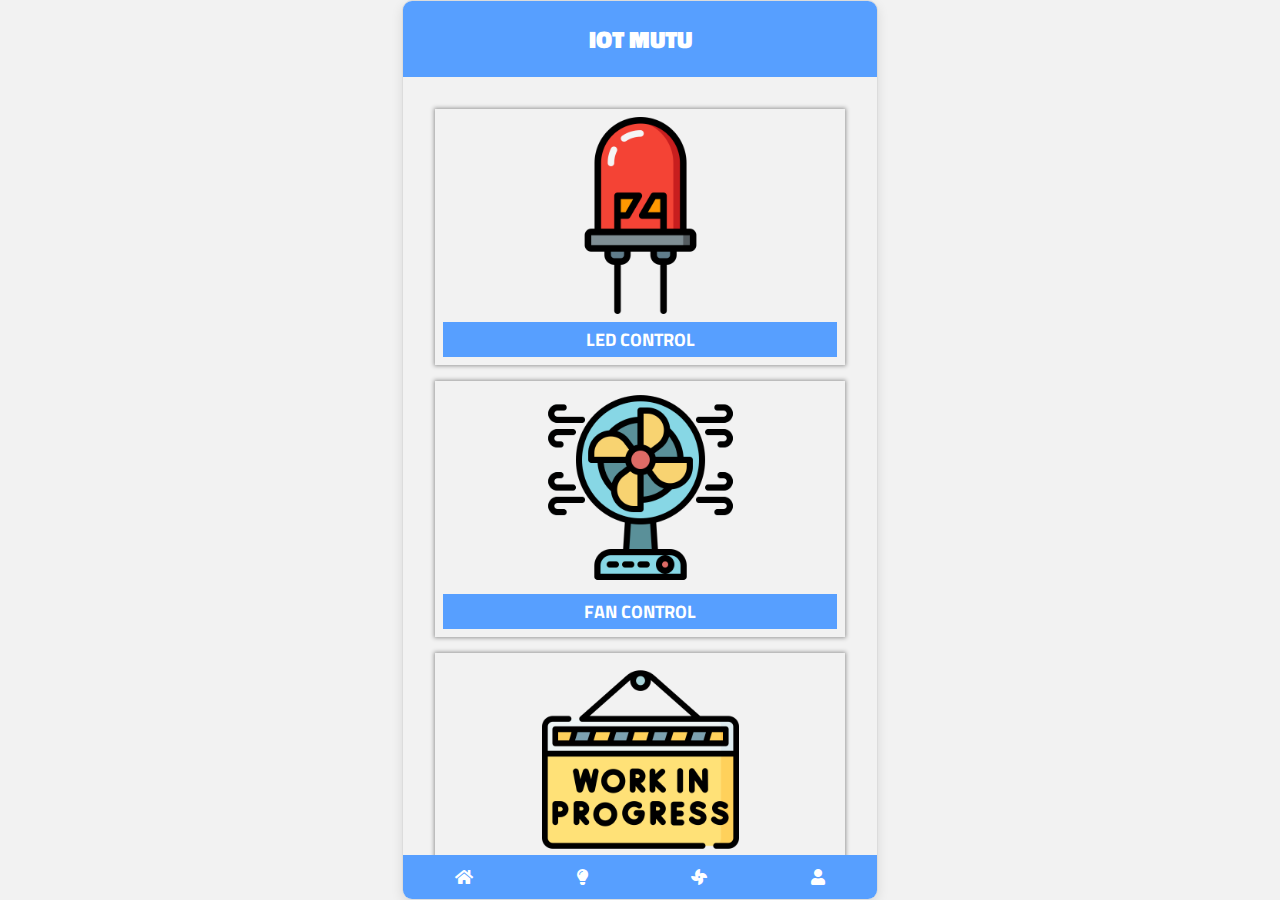
<file: index.html>
<!DOCTYPE html>
<html lang="en">
  <head>
    <meta charset="UTF-8" />
    <meta name="viewport" content="width=device-width, initial-scale=1.0" />
    <link rel="stylesheet" href="assets/css/style.css" />
    <link
      rel="stylesheet"
      href="https://cdnjs.cloudflare.com/ajax/libs/font-awesome/5.15.4/css/all.min.css"
    />
    <title>PROJECT IoT</title>
  </head>
  <body>
    <div class="layouts">
      <section class="navbar">
        <h3>IOT MUTU</h3>
      </section>

      <section class="items">
        <div class="item">
          <img src="/assets/img/led-on.png" class="item-image" />
          <button class="item-submit" onclick="location.href='led.html'">
            LED CONTROL
          </button>
        </div>
        <div class="item">
          <img src="/assets/img/fan.png" class="item-image" />
          <button class="item-submit" onclick="location.href='fan.html'">
            FAN CONTROL
          </button>
        </div>
        <div class="item">
          <img src="/assets/img/wip.png" class="item-image" />
          <button class="item-submit">ONGOING</button>
        </div>
      </section>

      <section class="buttombar">
        <ul>
          <li>
            <a href="/"><i class="fas fa-home"></i></a>
          </li>
          <li>
            <a href="led.html"><i class="fas fa-lightbulb"></i></a>
          </li>
          <li>
            <a href="fan.html"><i class="fas fa-fan"></i></a>
          </li>
          <li>
            <a href=""><i class="fas fa-user"></i></a>
          </li>
        </ul>
      </section>
    </div>
    <!-- Dengan IoT -->
    <script src="assets/js/main.js"></script>
    <!-- tanpa IoT -->
    <!-- <script src="assets/js/no-IoT.js"></script> -->
  </body>
</html>
</file>
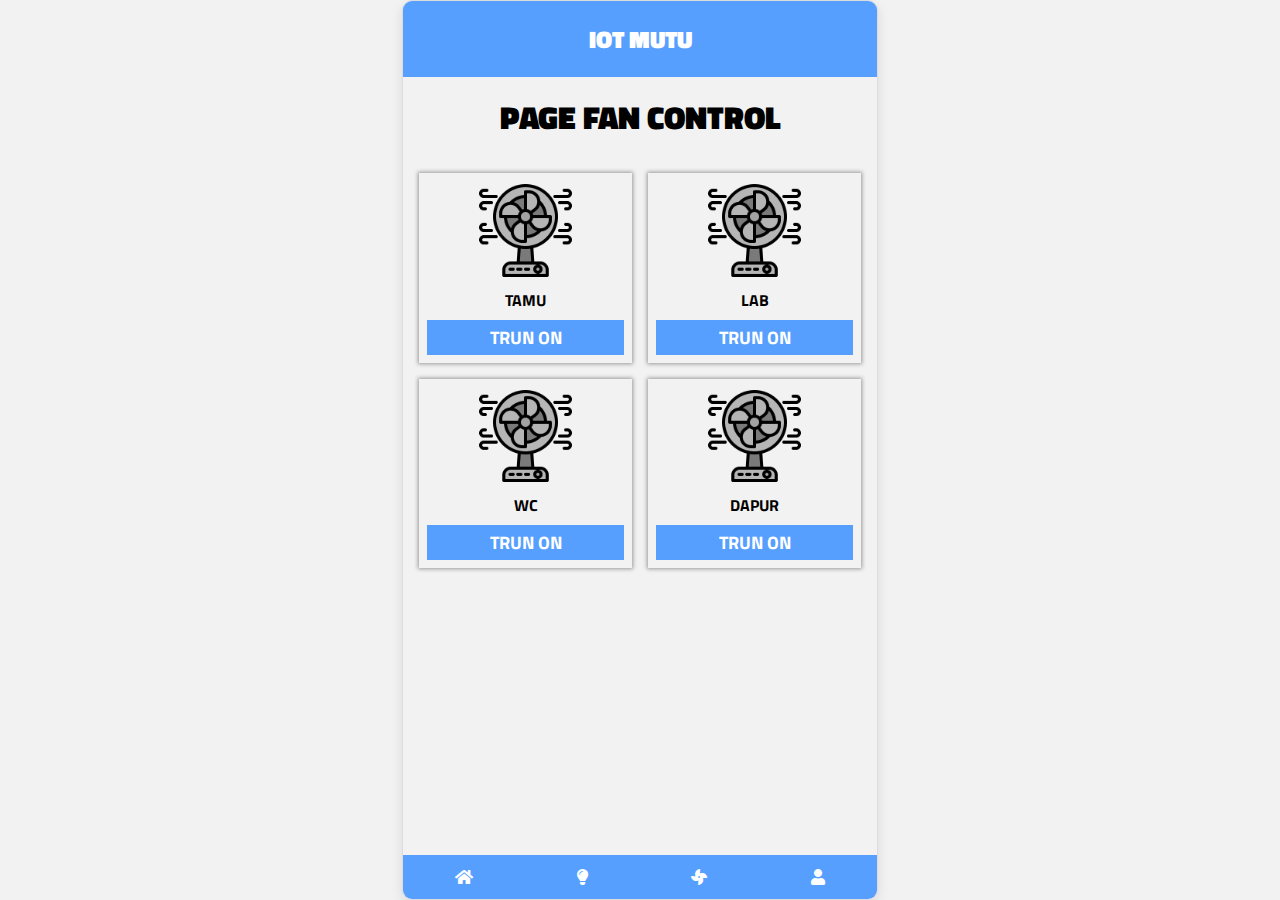
<file: fan.html>
<!DOCTYPE html>
<html lang="en">
  <head>
    <meta charset="UTF-8" />
    <meta name="viewport" content="width=device-width, initial-scale=1.0" />
    <link rel="stylesheet" href="assets/css/style.css" />
    <link
      rel="stylesheet"
      href="https://cdnjs.cloudflare.com/ajax/libs/font-awesome/5.15.4/css/all.min.css"
    />
    <title>FAN CONTROL</title>
  </head>
  <body>
    <div class="layouts">
      <section class="navbar">
        <h3>IOT MUTU</h3>
      </section>
      <section class="page-title">
        <h3>PAGE FAN CONTROL</h3>
      </section>
      <section class="fans">
        <div class="fan">
          <img
            src="/assets/img/fan-off.png"
            class="fan-image"
            id="tamuFanImage"
          />
          <p class="fan-location-text">TAMU</p>
          <button class="fan-submit" id="fanTamu" onclick="setTamuFan()">
            TRUN ON
          </button>
        </div>
        <div class="fan">
          <img
            src="/assets/img/fan-off.png"
            class="fan-image"
            id="labFanImage"
          />
          <p class="fan-location-text">LAB</p>
          <button class="fan-submit" id="fanLab" onclick="setLabFan()">
            TRUN ON
          </button>
        </div>
        <div class="fan">
          <img
            src="/assets/img/fan-off.png"
            class="fan-image"
            id="wcFanImage"
          />
          <p class="fan-location-text">WC</p>
          <button class="fan-submit" id="fanWc" onclick="setWcFan()">
            TRUN ON
          </button>
        </div>
        <div class="fan">
          <img
            src="/assets/img/fan-off.png"
            class="fan-image"
            id="dapurFanImage"
          />
          <p class="fan-location-text">DAPUR</p>
          <button class="fan-submit" id="fanDapur" onclick="setDapurFan()">
            TRUN ON
          </button>
        </div>
      </section>

      <section class="buttombar">
        <ul>
          <li>
            <a href="/"><i class="fas fa-home"></i></a>
          </li>
          <li>
            <a href="led.html"><i class="fas fa-lightbulb"></i></a>
          </li>
          <li>
            <a href="fan.html"><i class="fas fa-fan"></i></a>
          </li>
          <li>
            <a href=""><i class="fas fa-user"></i></a>
          </li>
        </ul>
      </section>
    </div>
    <!-- Dengan IoT -->
    <script src="assets/js/main.js"></script>
    <!-- tanpa IoT -->
    <!-- <script src="assets/js/no-IoT.js"></script> -->
  </body>
</html>
</file>
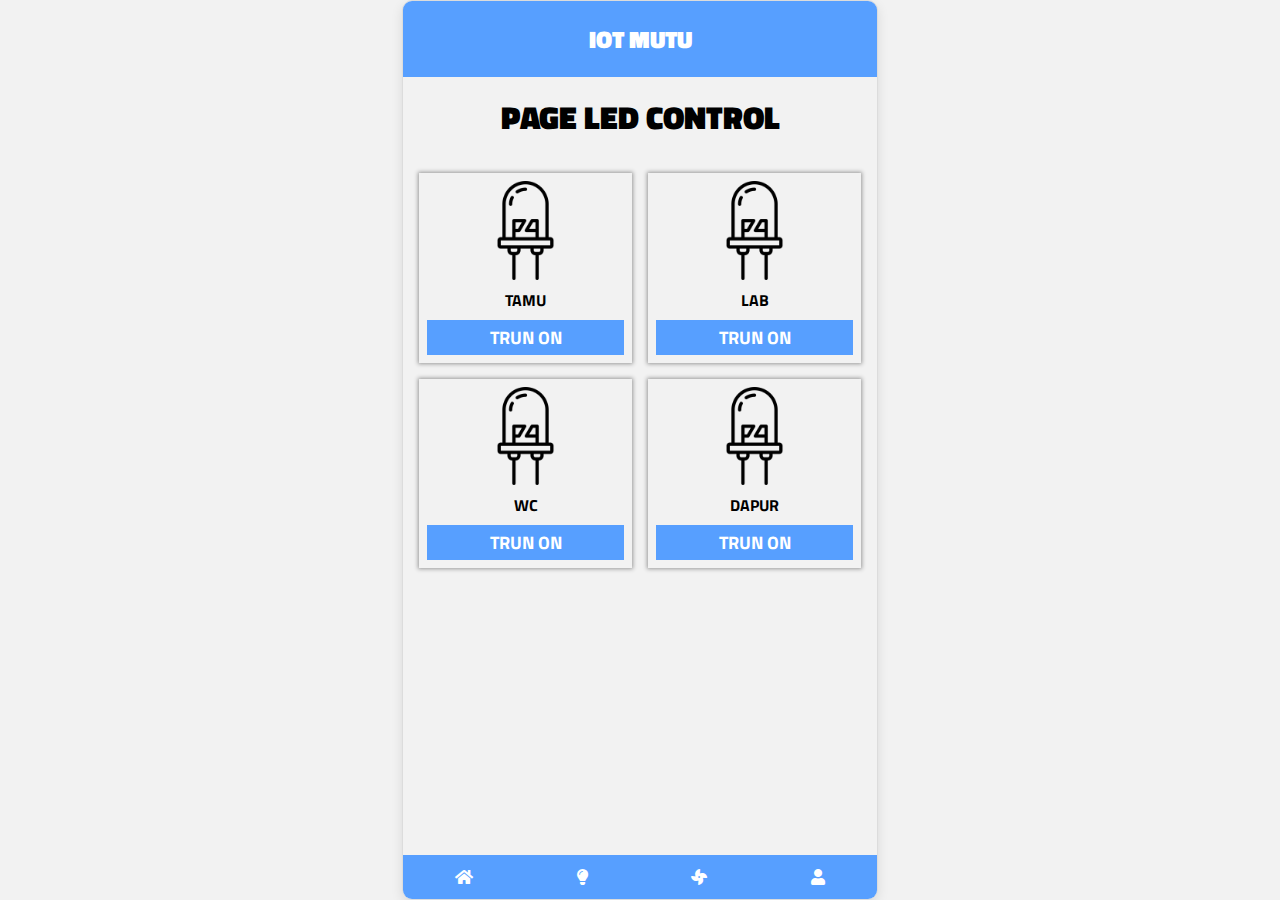
<file: led.html>
<!DOCTYPE html>
<html lang="en">
  <head>
    <meta charset="UTF-8" />
    <meta name="viewport" content="width=device-width, initial-scale=1.0" />
    <link rel="stylesheet" href="assets/css/style.css" />
    <link
      rel="stylesheet"
      href="https://cdnjs.cloudflare.com/ajax/libs/font-awesome/5.15.4/css/all.min.css"
    />
    <title>LED CONTROL</title>
  </head>
  <body>
    <div class="layouts">
      <section class="navbar">
        <h3>IOT MUTU</h3>
      </section>
      <section class="page-title">
        <h3>PAGE LED CONTROL</h3>
      </section>
      <section class="leds">
        <div class="led">
          <img
            src="/assets/img/led-off.png"
            class="led-image"
            id="tamuLedImage"
          />
          <p class="led-location-text">TAMU</p>
          <button class="led-submit" id="ledTamu" onclick="setTamuLed()">
            TRUN ON
          </button>
        </div>
        <div class="led">
          <img
            src="/assets/img/led-off.png"
            class="led-image"
            id="labLedImage"
          />
          <p class="led-location-text">LAB</p>
          <button class="led-submit" id="ledLab" onclick="setLabLed()">
            TRUN ON
          </button>
        </div>
        <div class="led">
          <img
            src="/assets/img/led-off.png"
            class="led-image"
            id="wcLedImage"
          />
          <p class="led-location-text">WC</p>
          <button class="led-submit" id="ledWc" onclick="setWcLed()">
            TRUN ON
          </button>
        </div>
        <div class="led">
          <img
            src="/assets/img/led-off.png"
            class="led-image"
            id="dapurLedImage"
          />
          <p class="led-location-text">DAPUR</p>
          <button class="led-submit" id="ledDapur" onclick="setDapurLed()">
            TRUN ON
          </button>
        </div>
      </section>

      <section class="buttombar">
        <ul>
          <li>
            <a href="/"><i class="fas fa-home"></i></a>
          </li>
          <li>
            <a href="led.html"><i class="fas fa-lightbulb"></i></a>
          </li>
          <li>
            <a href="fan.html"><i class="fas fa-fan"></i></a>
          </li>
          <li>
            <a href=""><i class="fas fa-user"></i></a>
          </li>
        </ul>
      </section>
    </div>
    <!-- Dengan IoT -->
    <script src="assets/js/main.js"></script>
    <!-- tanpa IoT -->
    <!-- <script src="assets/js/no-IoT.js"></script> -->
  </body>
</html>
</file>
<file: assets/css/style.css>
@import url("https://fonts.googleapis.com/css2?family=Titillium+Web:ital,wght@0,200;0,300;0,400;0,600;0,700;0,900;1,200;1,300;1,400;1,600;1,700&display=swap");

/* Reset margin dan padding, menggunakan font Titillium Web dari Google Fonts */
*,
html {
  margin: 0;
  padding: 0;
  box-sizing: border-box;
  font-family: "Titillium Web", sans-serif;
}

body {
  background-color: #f2f2f2; /* Warna latar belakang untuk body */
}

/* Mengatur layout utama */
.layouts {
  width: 100%; /* Mengatur lebar maksimal */
  max-width: 476px; /* Batas lebar maksimal untuk tampilan responsif */
  height: 100vh; /* Set tinggi penuh viewport */
  border: 1px solid #dcdcdc; /* Garis border */
  position: relative;
  border-radius: 10px; /* Membuat sudut membulat */
  overflow: hidden; /* Menyembunyikan elemen di luar batas layout */
  margin: 0 auto; /* Pusatkan secara horizontal */
  box-shadow: 0px 4px 12px rgba(0, 0, 0, 0.1); /* Bayangan untuk efek elevasi */
}

/* Navbar bagian atas */
.navbar {
  background-color: #579fff; /* Warna latar belakang */
  padding: 20px;
  text-align: center;
}

.navbar h3 {
  color: white; /* Warna teks */
  font-weight: 900;
  font-size: 1.5rem;
  margin: 0;
}

/* Bagian yang menampung item di dalam layout */
.items {
  display: flex;
  flex-direction: column;
  height: calc(
    100vh - 100px
  ); /* Hitung tinggi berdasarkan navbar dan buttombar */
  overflow-y: scroll; /* Aktifkan scroll vertikal */
  padding: 32px;
  gap: 16px; /* Jarak antara item */
}

/* Tampilan untuk setiap item */
.item {
  display: flex;
  flex-direction: column;
  align-items: center;
  gap: 8px;
  padding: 8px;
  background-color: #f2f2f2;
  box-shadow: 0px 0px 4px 1px #999; /* Efek bayangan */
}

/* Gambar dalam item */
.item-image {
  width: 50%; /* Ukuran gambar dalam item */
}

/* Tombol submit untuk item */
.item-submit {
  background-color: #579fff;
  padding: 4px 8px;
  width: 100%;
  color: #fff;
  font-weight: bolder;
  font-size: 18px;
  border: none; /* Hilangkan border */
}

/* Tampilan untuk kumpulan LED */
.leds {
  display: grid;
  grid-template-columns: repeat(2, 1fr); /* Susun dua kolom */
  gap: 16px; /* Jarak antara item LED */
  padding: 16px;
}

/* Tampilan untuk setiap LED */
.led {
  display: flex;
  flex-direction: column;
  align-items: center;
  gap: 8px;
  padding: 8px;
  background-color: #f2f2f2;
  box-shadow: 0px 0px 4px 1px #999;
}

/* Teks penunjuk lokasi LED */
.led-location-text {
  font-weight: 700;
}

/* Gambar LED */
.led-image {
  width: 50%;
  object-fit: cover; /* Pastikan gambar terisi secara proporsional */
}

/* Tombol untuk mengontrol LED */
.led-submit {
  background-color: #579fff;
  padding: 4px 8px;
  width: 100%;
  color: #fff;
  font-weight: bolder;
  font-size: 18px;
  border: none;
}

/* Tampilan untuk kumpulan FAN */
.fans {
  display: grid;
  grid-template-columns: repeat(2, 1fr); /* Susun dua kolom */
  gap: 16px; /* Jarak antara item fan */
  padding: 16px;
}

/* Tampilan untuk setiap FAN */
.fan {
  display: flex;
  flex-direction: column;
  align-items: center;
  gap: 8px;
  padding: 8px;
  background-color: #f2f2f2;
  box-shadow: 0px 0px 4px 1px #999;
}

/* Teks penunjuk lokasi FAN */
.fan-location-text {
  font-weight: 700;
}

/* Gambar fan */
.fan-image {
  width: 50%;
  object-fit: cover; /* Pastikan gambar terisi secara proporsional */
}

/* Tombol untuk mengontrol FAN */
.fan-submit {
  background-color: #579fff;
  padding: 4px 8px;
  width: 100%;
  color: #fff;
  font-weight: bolder;
  font-size: 18px;
  border: none;
}

/* Bagian judul halaman */
.page-title {
  padding: 16px;
}

.page-title h3 {
  text-align: center;
  font-weight: 800;
  font-size: xx-large;
}

/* Navbar bawah */
.buttombar {
  position: absolute;
  bottom: 0;
  left: 0;
  background-color: #579fff;
  width: 100%;
}

.buttombar ul {
  display: flex;
  justify-content: space-around;
  list-style: none;
  padding: 10px 0;
  margin: 0;
}

/* Tampilan tautan di navbar bawah */
.buttombar ul li a {
  color: white;
  text-decoration: none;
  font-weight: 600;
  transition: color 0.3s ease, transform 0.3s ease-in-out; /* Transisi untuk warna dan efek skala */
}

.buttombar ul li a:hover {
  color: #ffdd57;
  transform: scale(1.1); /* Efek perbesar ikon saat dihover */
}

/* Desain responsif untuk perangkat lebih kecil */
@media (max-width: 500px) {
  .navbar h3 {
    font-size: 1.25rem; /* Ukuran font lebih kecil di layar kecil */
  }

  .buttombar ul li a {
    font-size: 0.875rem;
  }
}
</file>
